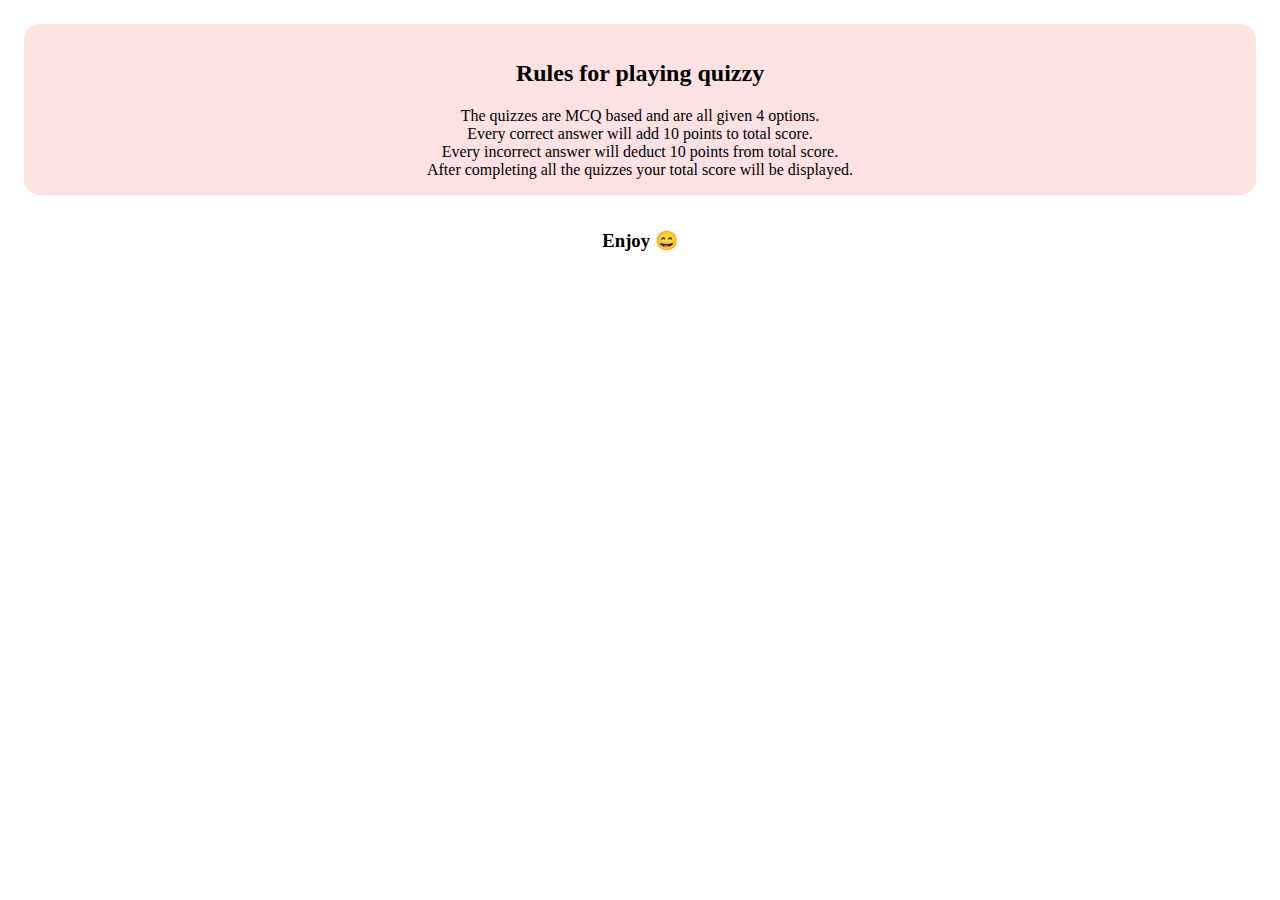
<file: rules.html>
<!DOCTYPE html>
<html lang="en">
<head>
    <meta charset="UTF-8">
    <meta http-equiv="X-UA-Compatible" content="IE=edge">
    <meta name="viewport" content="width=device-width, initial-scale=1.0">
    <title>Rules</title>
    <link rel="stylesheet" href="./home/home.css">
</head>
<body>
    <div class="container">
        <h2>Rules for playing quizzy</h2>
        <li class="list-disc">The quizzes are MCQ based and are all given 4 options.</li>
        <li class="list-disc">Every correct answer will add  10 points to total score. </li>
        <li class="list-disc">Every incorrect answer will deduct 10 points from total score.</li>
        <li class="list-disc">After completing all the quizzes your total score will be displayed. </li>
    </div>
    <h3>Enjoy 😄 </h3>
</body>
</html>
</file>
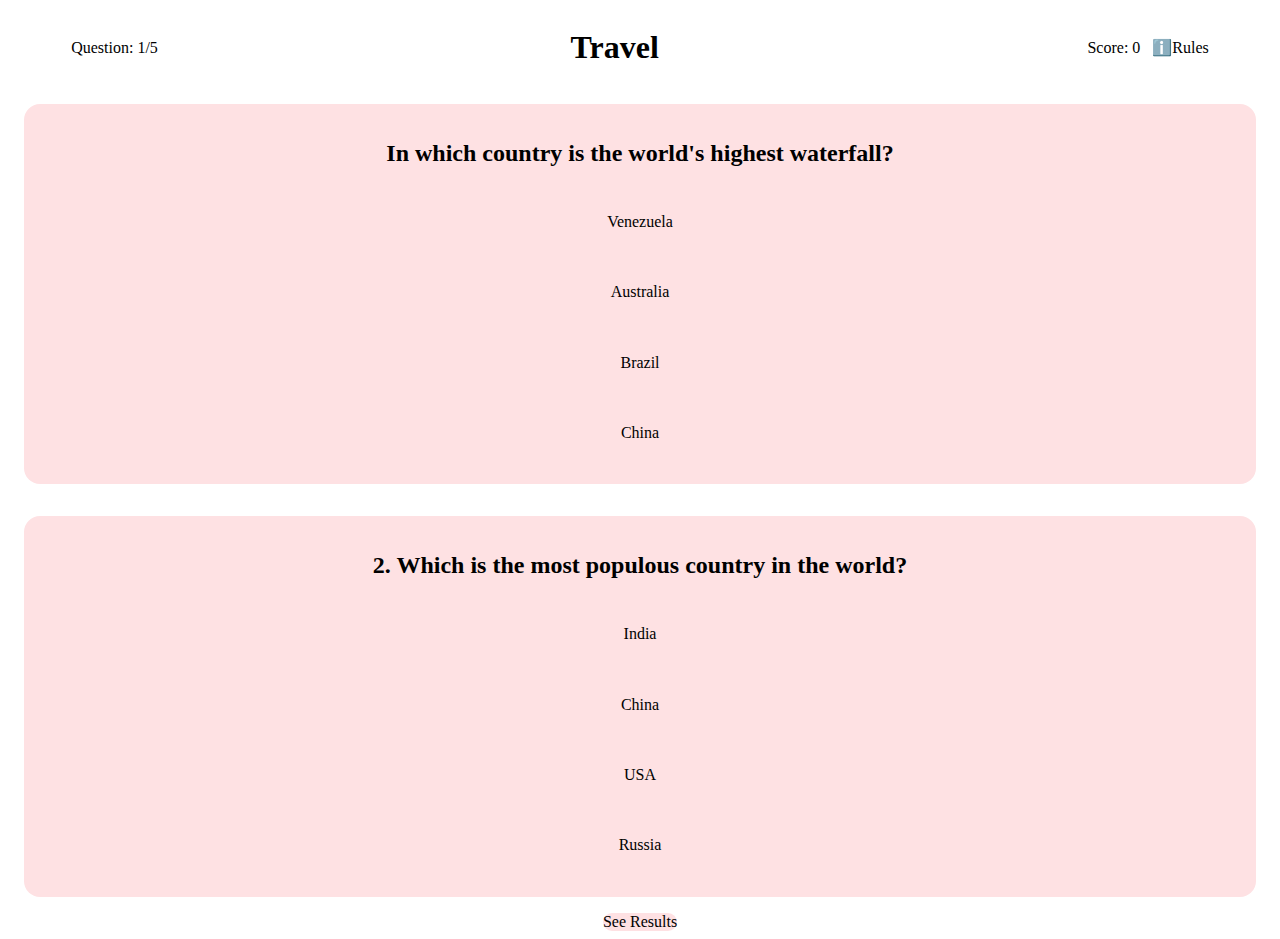
<file: quiz/quiz.html>
<!DOCTYPE html>
<html lang="en">
<head>
    <meta charset="UTF-8">
    <meta http-equiv="X-UA-Compatible" content="IE=edge">
    <meta name="viewport" content="width=device-width, initial-scale=1.0">
    <title>Travel</title>
    <link rel="stylesheet" href="quiz.css">
</head>
<body>
    <div class="title-header">
        <span>Question: 1/5</span>
        <h1>Travel &nbsp</h1>
        <span>Score: 0 &nbsp <a href="../rules.html"> ℹ️Rules</a></span>
    </div>
    <div class="container">
        <h2>In which country is the world's highest waterfall?</h2>
        <li class="list">Venezuela</li>
        <li class="list">Australia</li>
        <li class="list">Brazil</li>
        <li class="list">China</li>
    </div>
    <div class="container">
        <h2>2. Which is the most populous country in the world?</h2>
        <li class="list">India</li>
        <li class="list">China</li>
        <li class="list">USA</li>
        <li class="list">Russia</li>
    </div>
    <a href="../result/result.html" class="btn btn-primary">
        See Results
    </a>
</body>
</html>
</file>
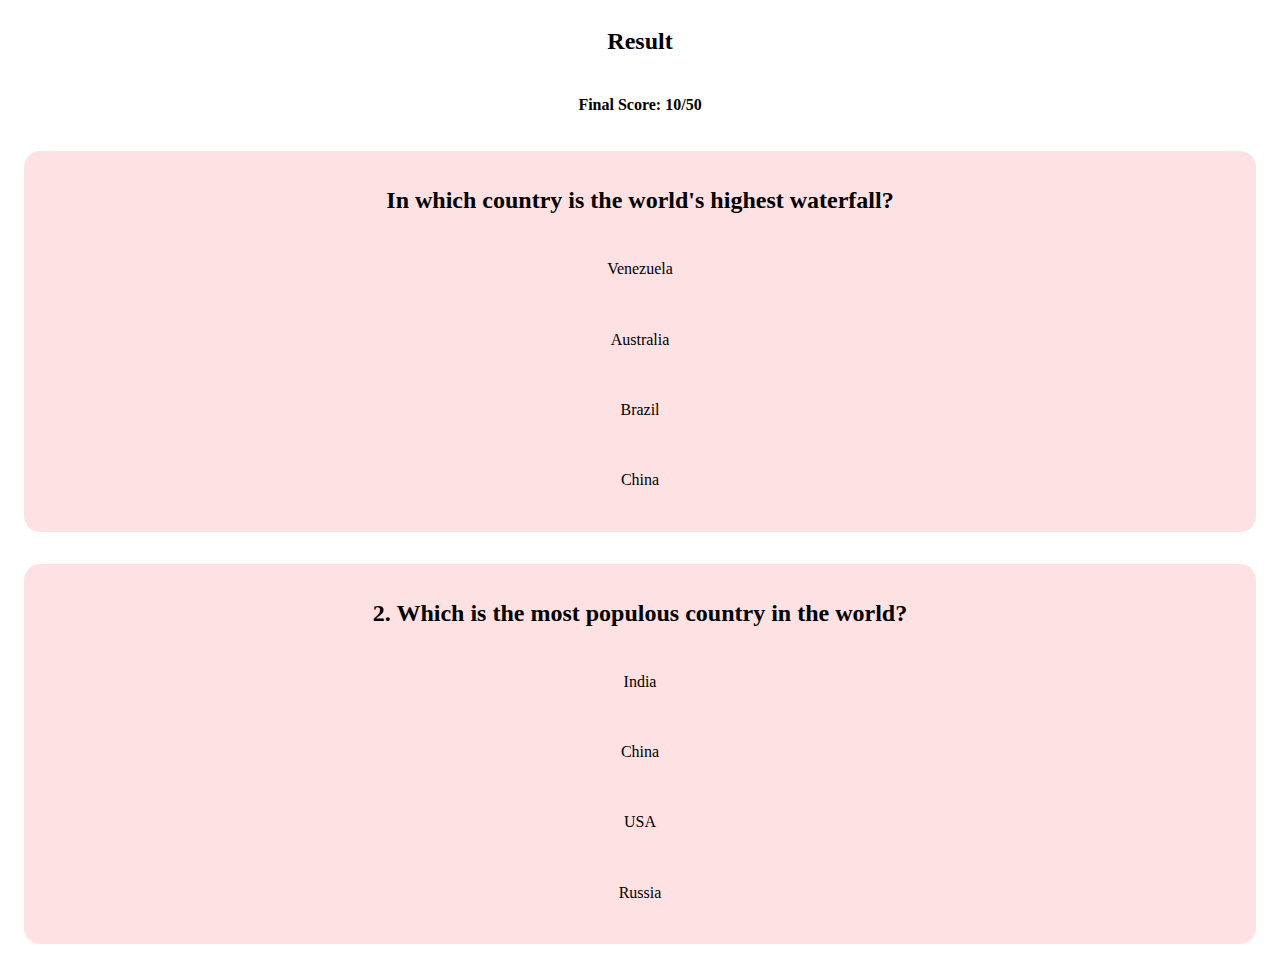
<file: result/result.html>
<!DOCTYPE html>
<html lang="en">
<head>
    <meta charset="UTF-8">
    <meta http-equiv="X-UA-Compatible" content="IE=edge">
    <meta name="viewport" content="width=device-width, initial-scale=1.0">
    <title>Results</title>
    <link rel="stylesheet" href="result.css">
</head>
<body>
    <h2>Result</h2>
    <h4>Final Score: 10/50</h4>
    </div>
    <div class="container">
        <h2>In which country is the world's highest waterfall?</h2>
        <li class="list correct">Venezuela</li>
        <li class="list">Australia</li>
        <li class="list">Brazil</li>
        <li class="list">China</li>
    </div>
    <div class="container">
        <h2>2. Which is the most populous country in the world?</h2>
        <li class="list">India</li>
        <li class="list correct">China</li>
        <li class="list">USA</li>
        <li class="list">Russia</li>
    </div>
</body>
</html>
</file>
<file: home/home.css>
@import url("https://onlycss.netlify.app/main/main.css");

:root{
   --font-color: #303a52;
}


*{

    color: #000;
    list-style: none;


    text-decoration: none;
}

body,.container, .introduction{
    display: flex;
    flex-direction: column;
    align-items: center;
}  
    .container{
        border-radius: 1rem;
        height: auto;
        width: 95%;
        padding: 1rem;
        margin: 1rem;
        color: var(--white-color);
       background-color: #fee1e3;

    }
       .introduction{
           width: 28rem;
           text-align: center;
       }
       
    .categories{
        width: 100%;
        display: flex;
        flex-direction: column;
        align-items: center;
    }
       .categories-quiz{
           display: flex;
           justify-content: center;
           flex-wrap: wrap;
       }
        .card{
            height: 22rem;
            border-radius: 1rem;
            border: 2px solid black;
        }

          .card img{
              height: 60%;
              object-fit: cover;
              border-radius: 1rem 1rem 0 0;
          }
</file>
<file: quiz/quiz.css>
@import url("../home/home.css");
body{
    height: auto;
}

.title-header{
    display: flex;
    justify-content: space-between;
    align-items: center;
    width: 90%;
}

.container{
    margin: 1rem;
}



.list{
    display: flex;
    justify-content: center;
    align-items: center;
    margin: .7rem;
    width: 80%;
    height: 3rem;
    background-color: var(--white-color);
    border-radius: 1rem;
    box-sizing:border-box;
}   
    .list:hover{
        border: 2px solid black;
    }

 .btn{
    background-color: #fee1e3;
    color: #000;
    border-radius: 1rem;
 }   


    .btn{
        background-color: #fee1e3;
        color: #000;
        border-radius: 1rem;
     }
</file>
<file: result/result.css>
@import url(../quiz/quiz.css);




.correct{
    background-color: var(--success-color);
}

.container{
    margin: 1rem;
}

.list{
    box-sizing:border-box;
}
</file>
